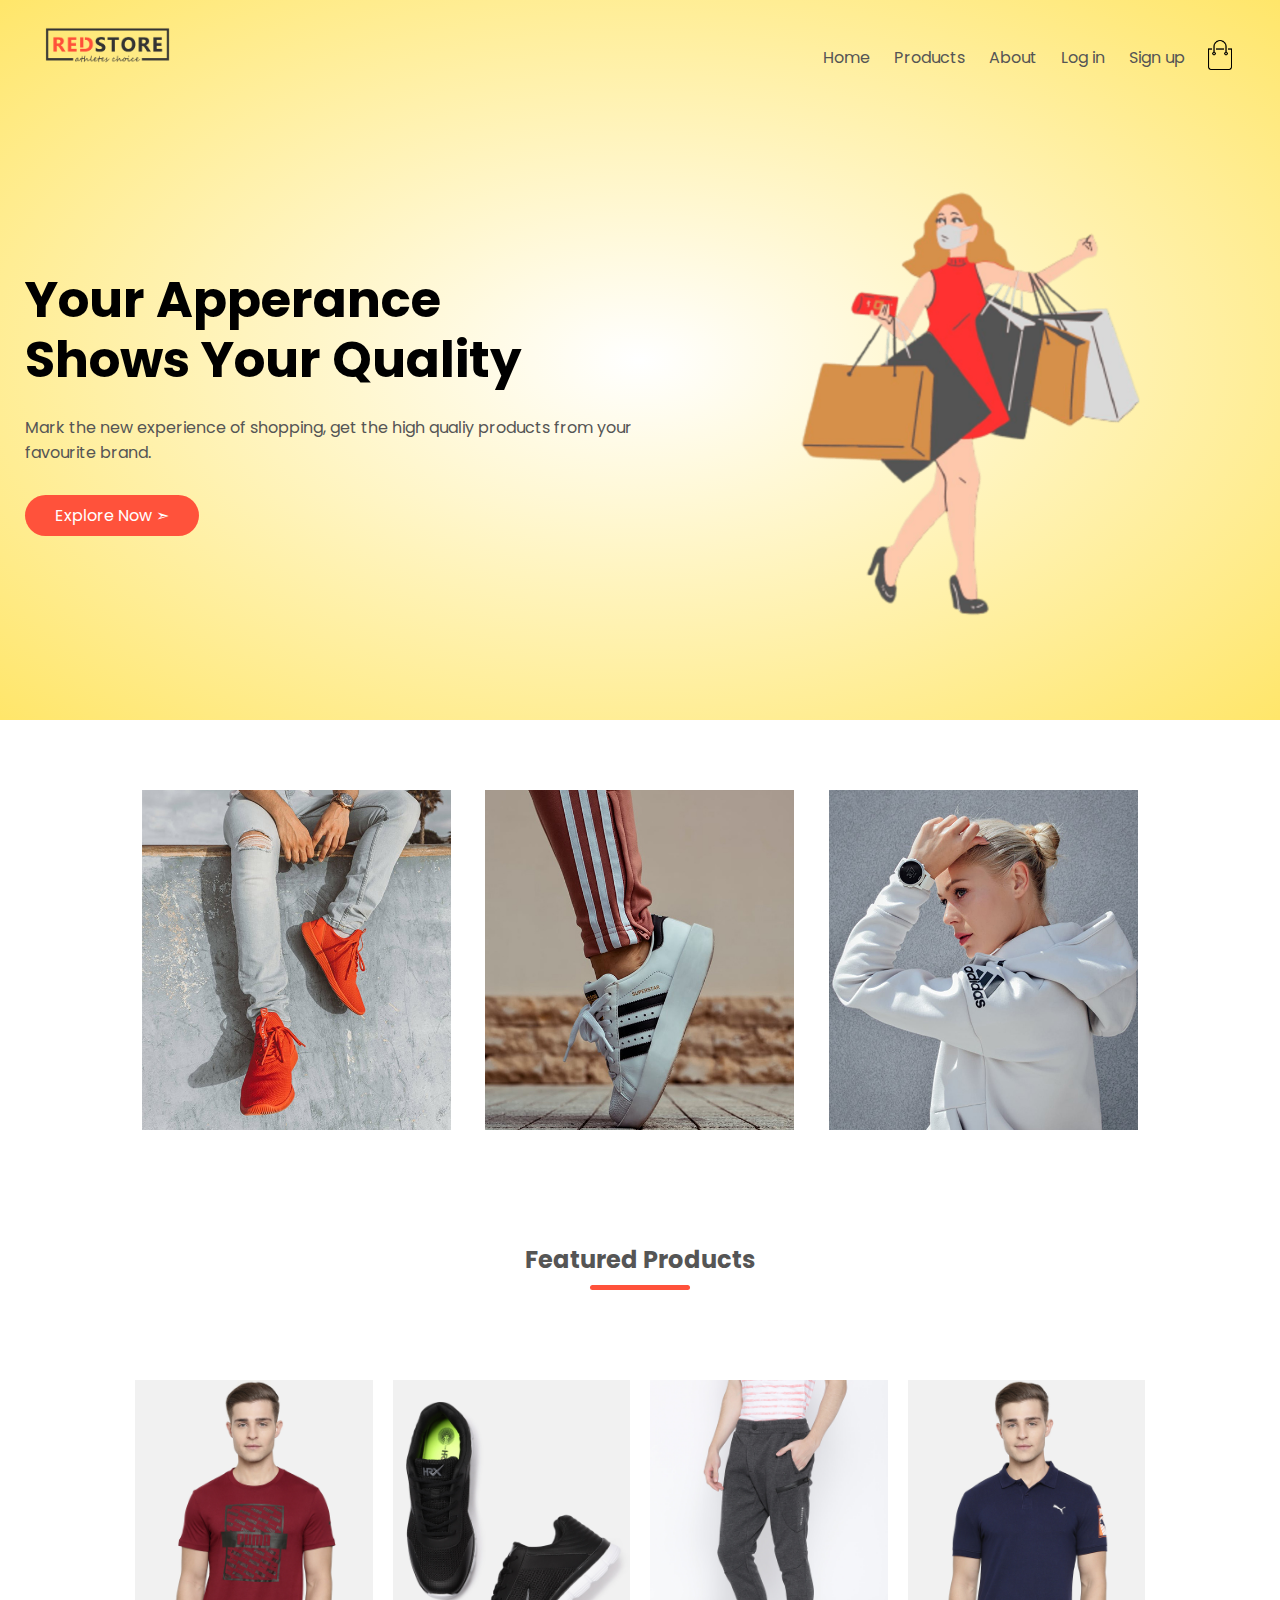
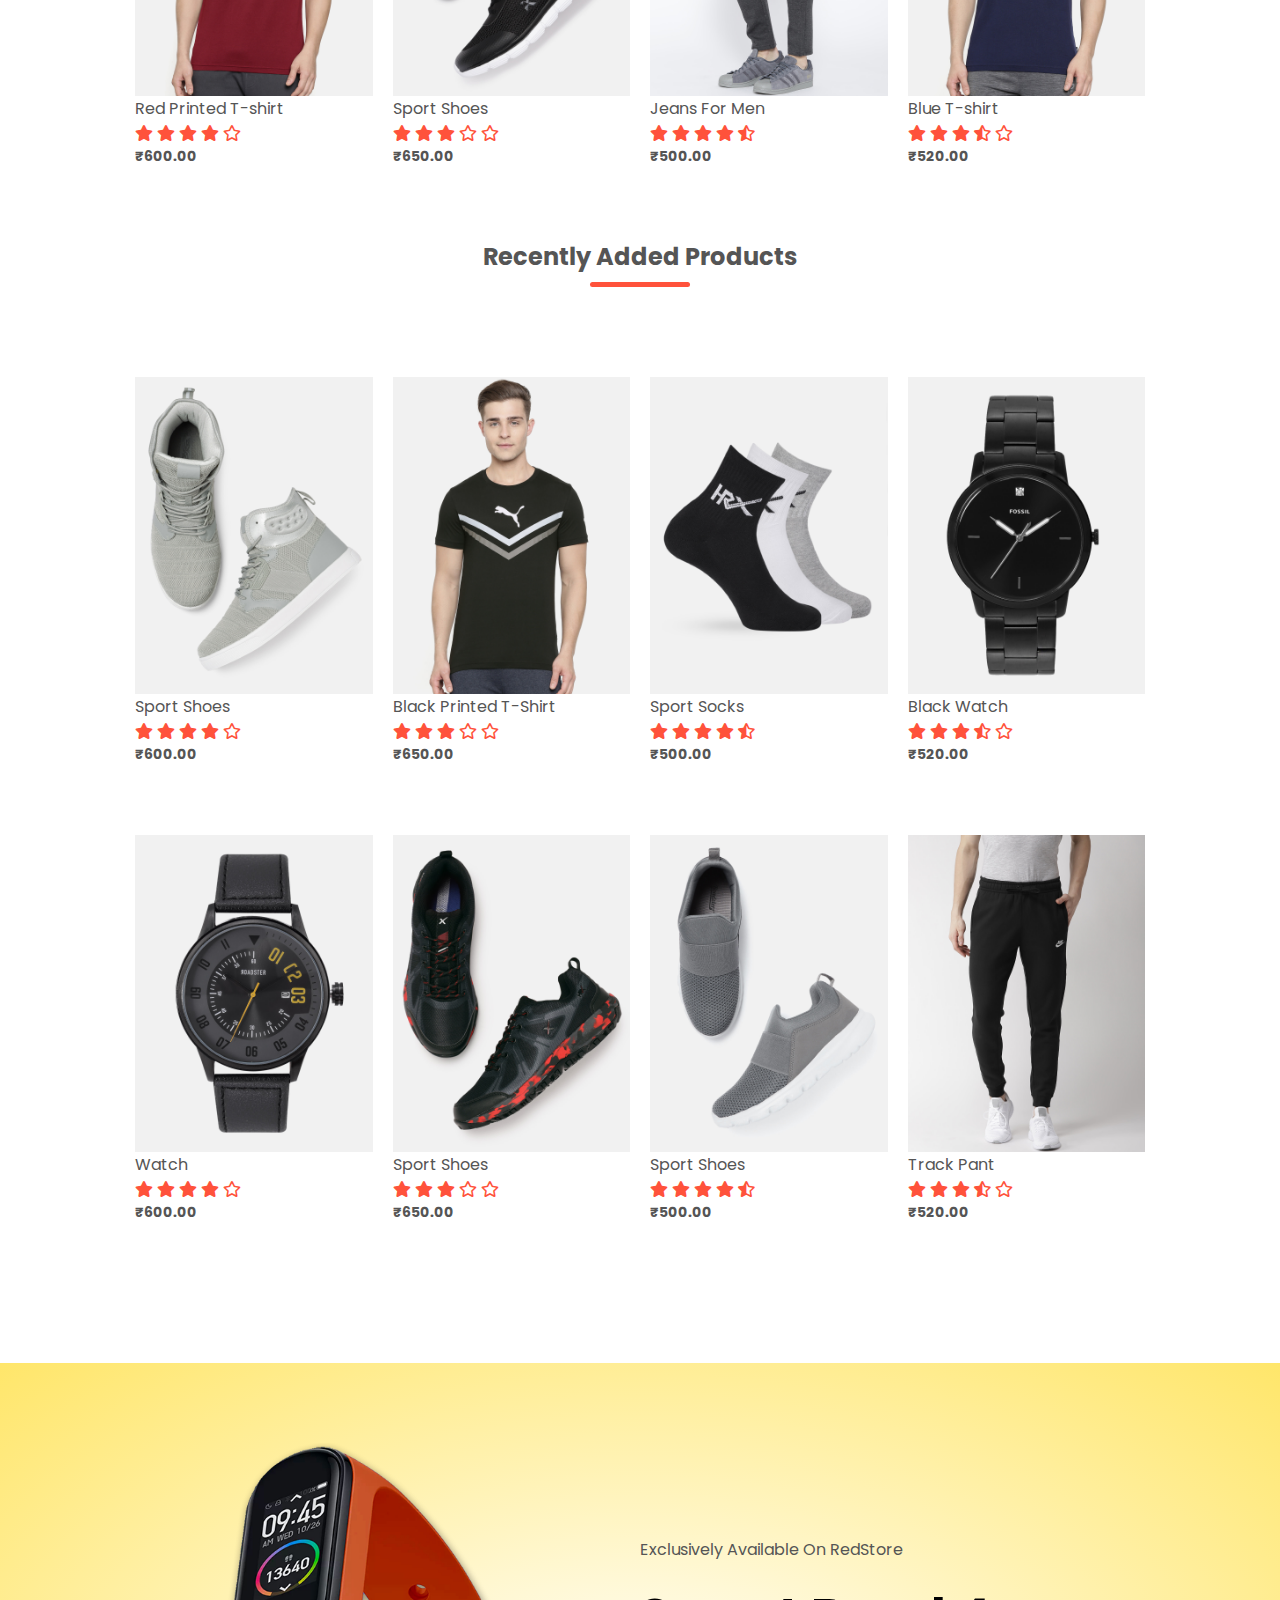
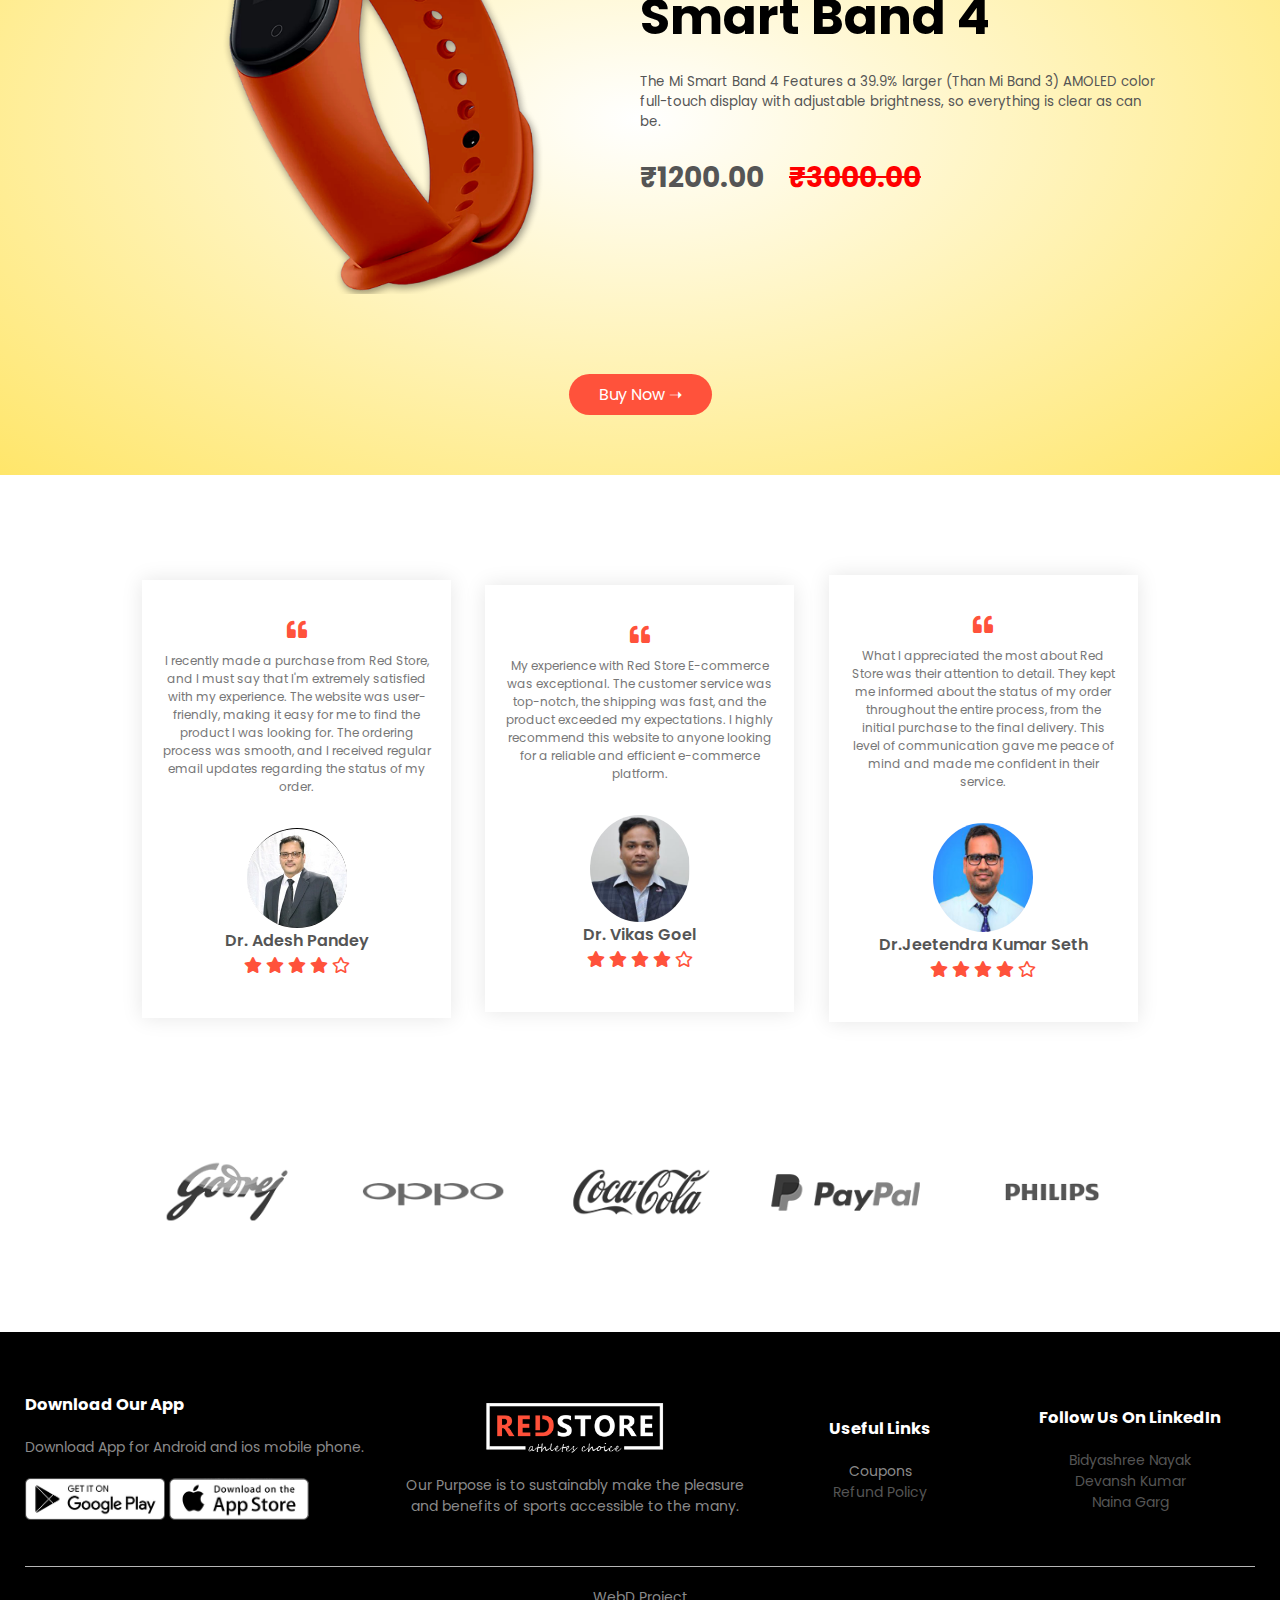
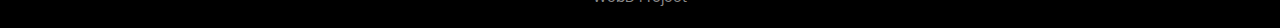
<file: index.html>
<html lang="en">
  <head>
    <meta charset="UTF-8" />
    <meta http-equiv="X-UA-Compatible" content="IE=edge" />
    <meta name="viewport" content="width=device-width, initial-scale=1.0" />
    <title>RED STORE</title>
    <!-- Defining the link for external stylesheet -->

    <link rel="stylesheet" href="style.css" />
    
    <!--incorporating google font poppins into file -->
    <link 
      href="https://fonts.googleapis.com/css2?family=Poppins:wght@200;400;500;600;700&display=swap"
      rel="stylesheet"
    />
    <link
      rel="stylesheet"
      href="https://cdnjs.cloudflare.com/ajax/libs/font-awesome/5.15.4/css/all.min.css"
    /> 
    <!-- icon reference of star incorporated from font awesome of ajax library -->
  </head>
  <body>
    <div class="header">
      <div class="container">
        <div class="navbar">    <!--Defined the division class for all the parts of the website-->
          <div class="logo">
            <img src="images/logo.png" alt="logo" width="125px" />
          </div>

           <!--Navigation Menu for different purposes-->
          <nav>
           

             <!--un-ordered-->
            <ul id="MenuItems"> 
              <li><a href="">Home</a></li>
              <li><a href="">Products</a></li>
              <li><a href="">About</a></li>
              <li><a onclick="show2()">Log in</a></li>
              <li><a onclick="show()">Sign up</a></li> 
              <!--The function show() here implements the javascript for validation of name,phone-no and email-id-->
            </ul>
          </nav>
            <!--Determining images for cart icon navigation menu icon-->
          <img src="images/cart.png" alt="cart logo" id="cart" />
          <img src="images/menu.png" class="menu-icon" onclick="menutoggle()" />
        </div> 
        
        <!--Designing the header banner -->
        <div class="row"> 
          <div class="col-2">
            <h1>
              Your Apperance<br />
              Shows Your Quality
            </h1>
            <p>
              Mark the new experience of shopping, get the high qualiy products
              from your favourite brand.
            </p>
            <a href="" class="btn">Explore Now &#10147;</a> <!--Designing a button for exploring the web page-->
          </div>
          <div class="col-2">
            <img src="images/image1.png" alt="Banner" />
          </div>
        </div>
      </div>
    </div>

    <!--Defining the featured products for the user with images-->
    <!---------------- featured categories ---------------->
    <div class="categories">
      <div class="small-container">
        <div class="row">
          <div class="col-3">
            <img src="images/category-1.jpg" />
          </div>
          <div class="col-3">
            <img src="images/category-2.jpg" />
          </div>
          <div class="col-3">
            <img src="images/category-3.jpg" />
          </div>
        </div>
      </div>
    </div>

    <!---------------- featured products ---------------->

    <div class="small-container">
      <h2 class="title">Featured Products</h2>
      <div class="row">
        <div class="col-4">
          <img src="images/product-1.jpg" />
          <h4>Red Printed T-shirt</h4>
          <div class="rating">
            <i class="fa fa-star"></i>
            <i class="fa fa-star"></i>
            <i class="fa fa-star"></i>
            <i class="fa fa-star"></i>
            <i class="far fa-star"></i>
          </div>
          <p><strong>₹600.00</strong></p>
        </div>
        <div class="col-4">
          <img src="images/product-2.jpg" />
          <h4>Sport Shoes</h4>
          <div class="rating">
            <i class="fa fa-star"></i>
            <i class="fa fa-star"></i>
            <i class="fa fa-star"></i>
            <i class="far fa-star"></i>
            <i class="far fa-star"></i>
          </div>
          <p><strong>₹650.00</strong></p>
        </div>
        <div class="col-4">
          <img src="images/product-3.jpg" />
          <h4>Jeans For Men</h4>
          <div class="rating">
            <i class="fa fa-star"></i>
            <i class="fa fa-star"></i>
            <i class="fa fa-star"></i>
            <i class="fa fa-star"></i>
            <i class="fas fa-star-half-alt"></i>
          </div>
          <p><strong>₹500.00</strong></p>
        </div>
        <div class="col-4">
          <img src="images/product-4.jpg" />
          <h4>Blue T-shirt</h4>
          <div class="rating">
            <i class="fa fa-star"></i>
            <i class="fa fa-star"></i>
            <i class="fa fa-star"></i>
            <i class="fas fa-star-half-alt"></i>
            <i class="far fa-star"></i>
          </div>
          <p><strong>₹520.00</strong></p>
        </div>
      </div>

      <h2 class="title">Recently Added Products</h2>
      <div class="row">
        <div class="col-4">
          <img src="images/product-5.jpg" />
          <h4>Sport Shoes</h4>
          <div class="rating">
            <i class="fa fa-star"></i>
            <i class="fa fa-star"></i>
            <i class="fa fa-star"></i>
            <i class="fa fa-star"></i>
            <i class="far fa-star"></i>
          </div>
          <p><strong>₹600.00</strong></p>
        </div>
        <div class="col-4">
          <img src="images/product-6.jpg" />
          <h4>Black Printed T-Shirt</h4>
          <div class="rating">
            <i class="fa fa-star"></i>
            <i class="fa fa-star"></i>
            <i class="fa fa-star"></i>
            <i class="far fa-star"></i>
            <i class="far fa-star"></i>
          </div>
          <p><strong>₹650.00</strong></p>
        </div>
        <div class="col-4">
          <img src="images/product-7.jpg" />
          <h4>Sport Socks</h4>
          <div class="rating">
            <i class="fa fa-star"></i>
            <i class="fa fa-star"></i>
            <i class="fa fa-star"></i>
            <i class="fa fa-star"></i>
            <i class="fas fa-star-half-alt"></i>
          </div>
          <p><strong>₹500.00</strong></p>
        </div>
        <div class="col-4">
          <img src="images/product-8.jpg" />
          <h4>Black Watch</h4>
          <div class="rating">
            <i class="fa fa-star"></i>
            <i class="fa fa-star"></i>
            <i class="fa fa-star"></i>
            <i class="fas fa-star-half-alt"></i>
            <i class="far fa-star"></i>
          </div>
          <p><strong>₹520.00</strong></p>
        </div>
      </div>

      <div class="row">
        <div class="col-4">
          <img src="images/product-9.jpg" />
          <h4>Watch</h4>
          <div class="rating">
            <i class="fa fa-star"></i>
            <i class="fa fa-star"></i>
            <i class="fa fa-star"></i>
            <i class="fa fa-star"></i>
            <i class="far fa-star"></i>
          </div>
          <p><strong>₹600.00</strong></p>
        </div>
        <div class="col-4">
          <img src="images/product-10.jpg" />
          <h4>Sport Shoes</h4>
          <div class="rating">
            <i class="fa fa-star"></i>
            <i class="fa fa-star"></i>
            <i class="fa fa-star"></i>
            <i class="far fa-star"></i>
            <i class="far fa-star"></i>
          </div>
          <p><strong>₹650.00</strong></p>
        </div>
        <div class="col-4">
          <img src="images/product-11.jpg" />
          <h4>Sport Shoes</h4>
          <div class="rating">
            <i class="fa fa-star"></i>
            <i class="fa fa-star"></i>
            <i class="fa fa-star"></i>
            <i class="fa fa-star"></i>
            <i class="fas fa-star-half-alt"></i>
          </div>
          <p><strong>₹500.00</strong></p>
        </div>
        <div class="col-4">
          <img src="images/product-12.jpg" />
          <h4>Track Pant</h4>
          <div class="rating">
            <i class="fa fa-star"></i>
            <i class="fa fa-star"></i>
            <i class="fa fa-star"></i>
            <i class="fas fa-star-half-alt"></i>
            <i class="far fa-star"></i>
          </div>
          <p><strong>₹520.00</strong></p>
        </div>
      </div>
    </div>
    <!--A banner for the product on which special offer is implemented-->
    <!------------------ offer ------------->

    <div class="offer">
      <div class="small-container">
        <div class="row">
          <div class="col-2">
            <img src="images/exclusive.png" class="offer-image" />
          </div>
          <div class="col-2">
            <p>Exclusively Available On RedStore</p>
            <h1>Smart Band 4</h1>
            <small>The Mi Smart Band 4 Features a 39.9% larger (Than Mi Band 3)
              AMOLED color full-touch display with adjustable brightness, so
              everything is clear as can be. </small
            ><br />
            <br>
            <p style="font-size:28px;"><b>₹1200.00 &nbsp;&nbsp;</b> <b id="cut">₹3000.00</b></p></div>
            <a href="" class="btn">Buy Now &#10141;</a>
          </div>
        </div>
      </div>
    </div>
    <!--Reviews by Customers after shopping from Red Store-->
    <!-- --------testimonial -->
    <div class="testimonial">
      <div class="small-container">
        <div class="row">
          <div class="col-3">
            <i class="fas fa-quote-left"></i>
            <p style="font-size: 12px; margin: 12px 0; color: #777">
              I recently made a purchase from Red Store, and I must say that I'm extremely satisfied with my experience. The website was user-friendly, making it easy for me to find the product I was looking for. The ordering process was smooth, and I received regular email updates regarding the status of my order.
            </p>

            <img src="images/user-1.jpg" />
            <h3>Dr. Adesh Pandey</h3>
            <div class="rating">
              <i class="fa fa-star"></i>
              <i class="fa fa-star"></i>
              <i class="fa fa-star"></i>
              <i class="fa fa-star"></i>
              <i class="far fa-star"></i>
            </div>
          </div>
          <div class="col-3">
            <i class="fas fa-quote-left"></i>
            <p style="font-size: 12px; margin: 12px 0; color: #777">
              My experience with Red Store E-commerce was exceptional. The customer service was top-notch, the shipping was fast, and the product exceeded my expectations. I highly recommend this website to anyone looking for a reliable and efficient e-commerce platform.
            </p>

            <img src="images/user-2.jpg" />
            <h3>Dr. Vikas Goel</h3>
            <div class="rating">
              <i class="fa fa-star"></i>
              <i class="fa fa-star"></i>
              <i class="fa fa-star"></i>
              <i class="fa fa-star"></i>
              <i class="far fa-star"></i>
            </div>
          </div>
          <div class="col-3">
            <i class="fas fa-quote-left"></i>
            <p style="font-size: 12px; margin: 12px 0; color: #777">
              What I appreciated the most about Red Store was their attention to detail. They kept me informed about the status of my order throughout the entire process, from the initial purchase to the final delivery. This level of communication gave me peace of mind and made me confident in their service.
            </p>

            <img src="images/user-3.jpg" />
            <h3>Dr.Jeetendra Kumar Seth </h3>
            <div class="rating">
              <i class="fa fa-star"></i>
              <i class="fa fa-star"></i>
              <i class="fa fa-star"></i>
              <i class="fa fa-star"></i>
              <i class="far fa-star"></i>
            </div>
          </div>
        </div>
      </div>
    </div>
    <!--Representing Brands and their products-->
    <!-- -------------brands----------- -->
    <div class="brands">
      <div class="small-container">
        <div class="row">
          <div class="col-5">
            <img src="images/logo-godrej.png" />
          </div>
          <div class="col-5">
            <img src="images/logo-oppo.png" />
          </div>
          <div class="col-5">
            <img src="images/logo-coca-cola.png" />
          </div>
          <div class="col-5">
            <img src="images/logo-paypal.png" />
          </div>
          <div class="col-5">
            <img src="images/logo-philips.png" />
          </div>
        </div>
      </div>
    </div>

    <!-------------footer---------->

    <div class="footer">
      <div class="container">
        <div class="row">
          <div class="footer-col-1">
            <h3>Download Our App</h3>
            <p>Download App for Android and ios mobile phone.</p>
            <div class="app-logo">
              <img src="images/play-store.png" />
              <img src="images/app-store.png" />
            </div>
          </div>
          <div class="footer-col-2">
            <img src="images/logo-white.png" />
            <p>
              Our Purpose is to sustainably make the pleasure and benefits of
              sports accessible to the many.
            </p>
          </div>
          <div class="footer-col-3">
            <h3>Useful Links</h3>
            <ul>
              <li>Coupons</li>
            </ul>
            <ul class="links">
              <li>
                <a
                  href="refundpolicy.html"
                  target="_blank"
                  >Refund Policy</a>
          </div>
          <div class="footer-col-4">
            <h3>Follow Us On LinkedIn</h3>
            <ul class="links">
              <li>
                <a
                  href="https://www.linkedin.com/in/bidyashree-nayak-b8a933241/"
                  target="_blank"
                  >Bidyashree Nayak</a>
                <br>
                <a
                  href="https://www.linkedin.com/in/devansh-kumar-2oo2"
                  target="_blank"
                  >Devansh Kumar</a>
                <br>
                <a
                  href="https://www.linkedin.com/in/naina-garg-443ab9255"
                  target="_blank"
                  >Naina Garg</a>
                
                
              </li>
            </ul>
          </div>
        </div>
        <hr />
        <p class="copyright">WebD Project</p>
      </div>
    </div>

    <!-- ---------------------Sign up ------------- -->
    <div id="sign">
      <div class="inp">
        <div class="head">
          <b><center>Create an account</center></b>
        </div>

        <input type="text" id="name"placeholder="Name" />
        <input type="text" id="phno"placeholder="Contact No." />
        <input type="text" id ="email" placeholder="Email" />
        <select name="address" id="add">
          <option value="Choose">State</option>
          <option value="Delhi">Delhi</option>
          <option value="Mumbai">Mumbai</option>
          <option value="UP">Uttar Pradesh</option>
          <option value="Chennai">Chennai</option>
          <option value="Kolkata">Kolkata</option>
        </select>
        <select name="gender" id="gen">
          <option value="Choose">Gender</option>
          <option value="Male">Male</option>
          <option value="Female">Female</option>
          </select>
        <div class="btnn">
          <a onclick="validate()" href="index.html"class="btn"><center>Sign In</center></a>
          <a onclick="cancel()" class="btn"><center>Cancel</center></a>
        </div>
      </div>
    </div>

    
    <!-- ---------------------Log in ------------- -->
    <div id="log">
      <div class="inp">
        <div class="head">
          <b><center>Log in</center></b>
        </div>

        <input type="text" id="name"placeholder="Username" />
        <input type="text" id="pass"placeholder="Password" />

        <div class="btnn">
          <a onclick="validate()" href="index.html"class="btn"><center>Log In</center></a>
          <a onclick="cancel()" class="btn"><center>Cancel</center></a>
        </div>
      </div>
    </div>
 

    <!-- ---------------------Javascipt For Menu Toggle------------- -->
    <script>
      var MenuItems = document.getElementById("MenuItems");

      MenuItems.style.maxHeight = "0px";

      function menutoggle() {
        if (MenuItems.style.maxHeight == "0px") {
          MenuItems.style.maxHeight = "200px";
        } else {
          MenuItems.style.maxHeight = "0px";
        }
      }
      function show2() {
        document.getElementById("log").style.display = "block";

      }
      function show() {
        document.getElementById("sign").style.display = "block";

      }
      
        

      
      function cancel() {
        document.getElementById("log").style.display = "none";
        document.getElementById("sign").style.display = "none";
      }
      function validate(){
        var em=document.getElementById("email").value;
        var na=document.getElementById("name").value;
        var pn=document.getElementById("phno").value;
        var a=document.getElementById("add").value;
        var pass=document.getElementById("pass").value;


        if(em=="" || na=="" || pn=="" || add=="" || gen=="" || pass==""){
          alert("Fill all the fields");
        }
        else if(/^\w+([\.-]?\w+)*@\w+([\.-]?\w+)*(\.\w{2,3})+$/.test(em)==false || /^[a-zA-Z ]+$/.test(na)==false || /^(\()?\d{3}(\))?\d{3}\d{4}$/.test(pn)==false){
           alert("Please enter your valid details");
        }
      
            

      }

    </script>
  </body>
</html>
</file>
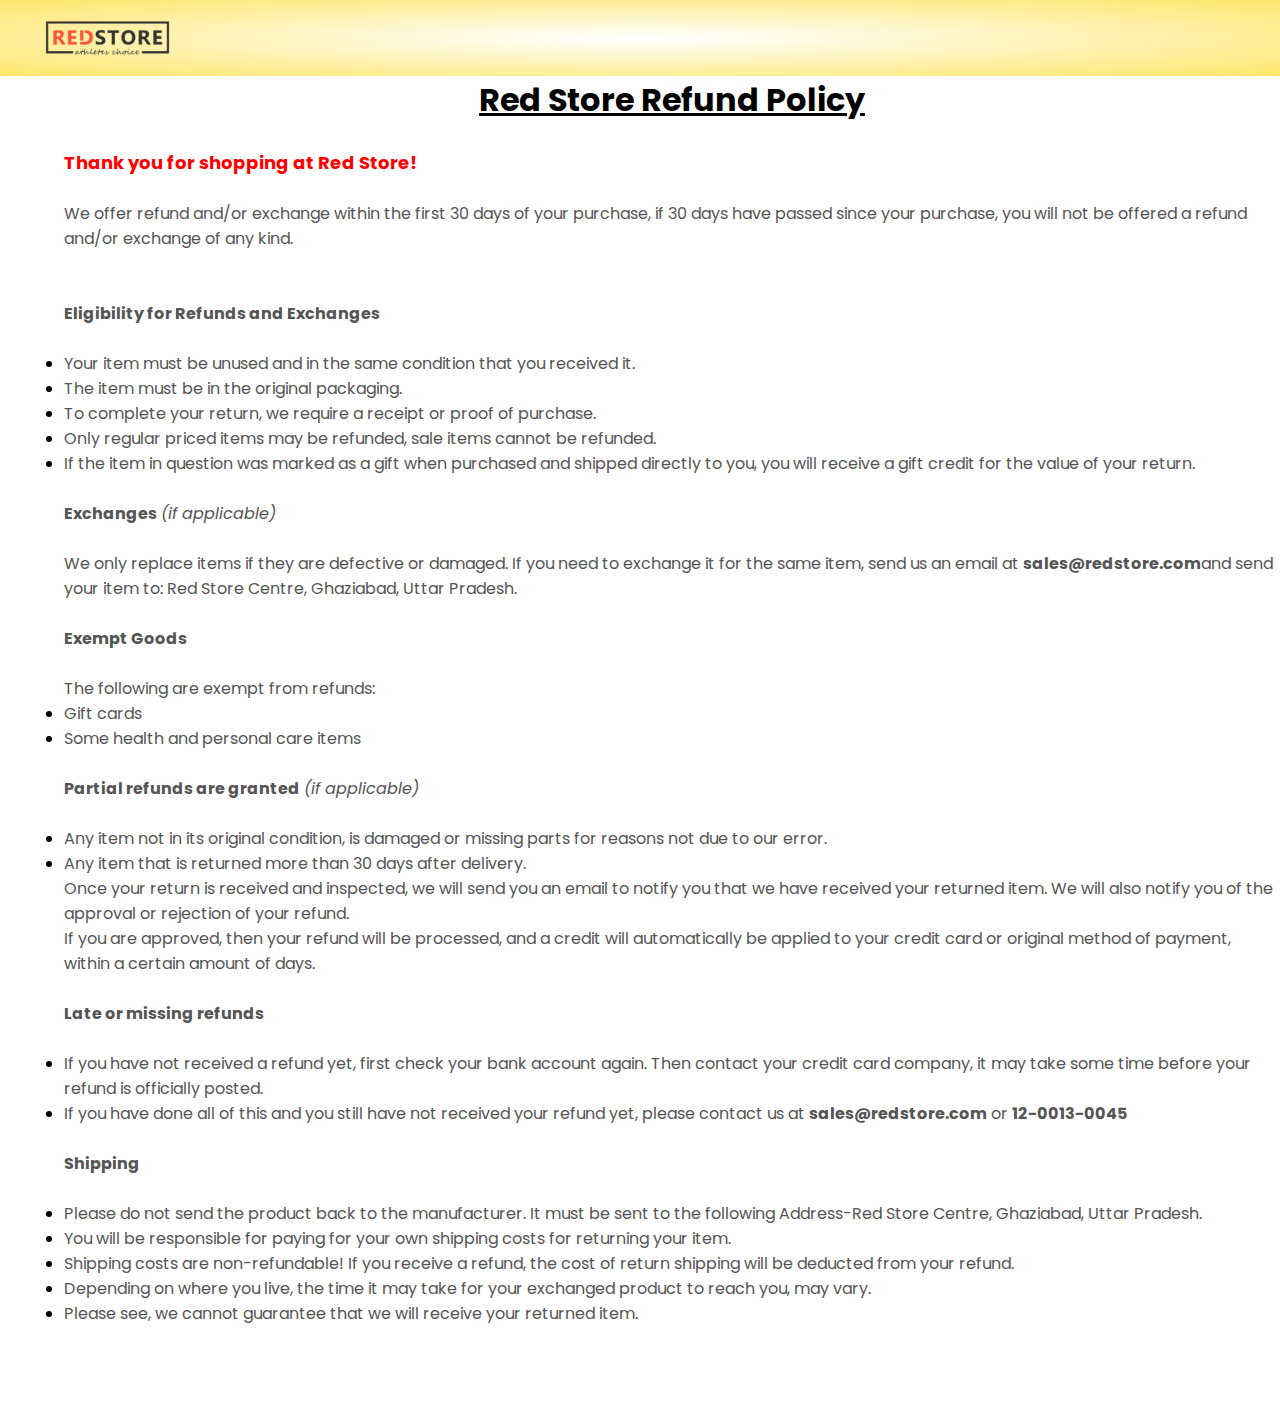
<file: refundpolicy.html>
<html lang="en">
  <head>
    <meta charset="UTF-8" />
    <meta http-equiv="X-UA-Compatible" content="IE=edge" />
    <meta name="viewport" content="width=device-width, initial-scale=1.0" />
    <title>RED STORE</title>
    <link rel="stylesheet" href="style.css" />
   
    
    <link 
      href="https://fonts.googleapis.com/css2?family=Poppins:wght@200;400;500;600;700&display=swap"
      rel="stylesheet"
    />
   <style>
   .con{
    margin-left: 5%;
   }
    ul{
        list-style-type: disc;
    }
   </style>
 
  </head>
  <body>
    <div class="header">
      <div class="container">
        <div class="navbar">    
          <div class="logo">
            <img src="images/logo.png" alt="logo" width="125px" />
          </div></div></div></div>
    <div class="con">
   <h1 style="text-decoration: underline;"><center>Red Store Refund Policy</center></h1>
   <br>
   <p style="color:red; font-size: large;"><b>Thank you for shopping at Red Store!</b><p>
    <br>
    <p>We offer refund and/or exchange within the first 30 days of your purchase, if 30 days have passed since your purchase, you will not be offered a refund and/or exchange of any kind.</p>
    <br><br>
    <p>
        <strong>Eligibility for Refunds and Exchanges</strong>
    </p>
    <br>
    <ul>
        <li>
            <p>Your item must be unused and in the same condition that you received it.</p>
        </li>
        <li>
            <p>The item must be in the original packaging.</p>
        </li>
        <li>
            <p>To complete your return, we require a receipt or proof of purchase.</p>
        </li>
        <li>
            <p>Only regular priced items may be refunded, sale items cannot be refunded.</p>
        </li>
        <li>
            <p>If the item in question was marked as a gift when purchased and shipped directly to you, you will receive a gift credit for the value of your return.</p>
        </li>
    </ul>
    <p>
        <br>
        <strong>Exchanges</strong>
        <em>(if applicable)</em>
    </p>
    <br>
    <p>We only replace items if they are defective or damaged. If you need to exchange it for the same item, send us an email at <b>sales@redstore.com</b>and send your item to: Red Store Centre, Ghaziabad, Uttar Pradesh.</p><br>
    <p>
        <strong>Exempt Goods</strong>
    </p>
    <br>
    <p>The following are exempt from refunds:</p>
    <ul>
        <li>
            <p>Gift cards</p>
        </li>
        <li>
            <p>Some health and personal care items</p>
        </li>
    </ul>
    <br>
    <p>
        <strong>Partial refunds are granted</strong>
        <em>(if applicable)</em>
    </p>
    <br>
    <ul>
        <li>
            <p>Any item not in its original condition, is damaged or missing parts for reasons not due to our error.</p>
        </li>
        <li>
            <p>Any item that is returned more than 30 days after delivery.</p>
        </li>
    </ul>
    <p>Once your return is received and inspected, we will send you an email to notify you that we have received your returned item. We will also notify you of the approval or rejection of your refund.</p>
    <p>If you are approved, then your refund will be processed, and a credit will automatically be applied to your credit card or original method of payment, within a certain amount of days.</p><br>
    <p>
        <strong>Late or missing refunds</strong>
    </p><br>
    <ul>
        <li>
            <p>If you have not received a refund yet, first check your bank account again. Then contact your credit card company, it may take some time before your refund is officially posted.</p>
        </li>
        <li>
            <p>If you have done all of this and you still have not received your refund yet, please contact us at <b>sales@redstore.com</b> or <b>12-0013-0045</b></p>
        </li>
    </ul> <br>
    <p>
        <strong>Shipping</strong>
    </p><br>
    <ul>
        <li>
            <p>Please do not send the product back to the manufacturer. It must be sent to the following Address-Red Store Centre, Ghaziabad, Uttar Pradesh.</p>
        </li>
        <li>
            <p>You will be responsible for paying for your own shipping costs for returning your item.</p>
        </li>
        <li>
            <p>Shipping costs are non-refundable! If you receive a refund, the cost of return shipping will be deducted from your refund.</p>
        </li>
        <li>
            <p>Depending on where you live, the time it may take for your exchanged product to reach you, may vary.</p>
        </li>
        <li>
            <p>Please see, we cannot guarantee that we will receive your returned item.</p>
        </li>
    </ul>
    <br><br><br>

</div>
</body>
</html>
</file>
<file: style.css>
* {
  margin: 0;
  padding: 0;
  box-sizing: border-box;
}

body {
  font-family: "Poppins", sans-serif;
}
.navbar {
  display: flex;
  align-items: center;
  padding: 20px;
}

nav {
  flex: 1;
  text-align: right;
}

nav ul {
  display: inline-block;
  list-style-type: none;
}

nav ul li {
  display: inline-block;
  margin-right: 20px;
  transition: transform 0.5s;
}

nav ul li:hover {
  transform: translateY(-5px);
  cursor: pointer;
}

#cart {
  margin-top: 20px;
  width: 30px;
  height: 30px;
  transition-duration: 0.5s;
}

#cart:hover {
  transform: translateY(-5px);
  cursor: pointer;
  transition: transform 0.5s;
}

a {
  text-decoration: none;
  color: #555;
}

p {
  color: #555;
}

.container {
  max-width: 1300px;
  height: auto;
  margin: auto;
  padding-left: 25px;
  padding-right: 25px;
}

.row {
  display: flex;
  align-items: center;
  flex-wrap: wrap;
  justify-content: space-around;
}

.col-2 {
  flex-basis: 50%;
  min-width: 300px;
}

.col-2 img {
  max-width: 100%;
  padding: 50px 0;
}

.col-2 h1 {
  font-size: 50px;
  line-height: 60px;
  margin: 25px 0;
}

.btn {
  display: inline-block;
  background: #ff523b;
  color: #fff;
  padding: 8px 30px;
  margin: 30px 0;
  border-radius: 30px;
  transition: background 0.5s;
}

.btn:hover {
  background: #563434;
}
.header {
  background: radial-gradient(#fff, #ffe66a);
}



.categories {
  margin: 70px ;
}

.col-3 {
  flex-basis: 30%;
  min-width: 250px;
  margin-bottom: 30px;
}

.col-3 img {
  max-width: 100%;
}

.small-container {
  max-width: 1080px;
  margin: auto;
  padding-left: 25px;
  padding-right: 25px;
}

.col-4 {
  flex-basis: 25%;
  padding: 10px;
  min-width: 200px;
  margin-bottom: 50px;
  transition: transform 0.5s;
}

.col-4 img {
  width: 100%;
}

.title {
  text-align: center;
  margin: 0 auto 80px;
  position: relative;
  line-height: 60px;
  color: #555;
}

.title::after {
  content: "";
  background: #ff523b;
  width: 100px;
  height: 5px;
  border-radius: 5px;
  position: absolute;
  bottom: 0;
  left: 50%;
  transform: translateX(-50%);
}

h4 {
  color: #555;
  font-weight: normal;
}

.col-4 p {
  font-size: 14px;
}

.rating .fa {
  color: #ff523b;
}

.rating .far {
  color: #ff523b;
}

.rating .fas {
  color: #ff523b;
}

.col-4:hover {
  transform: translateY(-5px);
}

/* ----------offer-------- */
.offer {
  background: radial-gradient(#fff, #ffe66a);
  margin-top: 80px;
  padding: 30px 0;
}

.col-2 .offer-img {
  padding: 50px;
}

small {
  color: #555;
}

#cut {
  text-decoration: line-through;
  color: red;
}

/* -------------testimonial--------------- */
.testimonial {
  padding-top: 100px;
}

.testimonial .col-3 {
  text-align: center;
  padding: 40px 20px;
  box-shadow: 0 0 20px 0px rgba(0, 0, 0, 0.1);
  cursor: pointer;
  transition: transform 0.5s;
}

.testimonial .col-3 img {
  width: 100px;
  margin-top: 20px;
  border-radius: 50%;
}

.testimonial .col-3:hover {
  transform: translateY(-10px);
}

.fas.fa-quote-left {
  font-size: 20px;
  color: #ff523b;
}

.testimonial .col-3 h3 {
  font-weight: 600;
  color: #555;
  font-size: 16px;
}

/* ----------brands---------- */

.brands {
  margin: 100px auto;
}

.col-5 {
  width: 160px;
}

.col-5 img {
  width: 100%;
  cursor: pointer;
  filter: grayscale(100%);
}

.col-5 img:hover {
  filter: grayscale(0);
}

/* ----------footer---------- */

.footer {
  background: #000000;
  color: #8a8a8a;
  font-size: 14px;
  padding: 60px 0 20px;
}

.footer p {
  color: #8a8a8a;
}

.footer h3 {
  color: #fff;
  margin-bottom: 20px;
}

.footer-col-1,
.footer-col-2,
.footer-col-3,
.footer-col-4 {
  min-width: 250px;
  margin-bottom: 20px;
}

.footer-col-1 {
  flex-basis: 30%;
}

.footer-col-2 {
  flex: 1;
  text-align: center;
}

.footer-col-2 img {
  width: 180px;
  margin-bottom: 20px;
}

.footer-col-3,
.footer-col-4 {
  flex-basis: 12%;
  text-align: center;
}

ul {
  list-style-type: none;
}

.app-logo {
  margin-top: 20px;
}

.app-logo img {
  width: 140px;
}

.footer hr {
  border: none;
  background: #b5b5b5;
  height: 1px;
  margin: 20px 0;
}

.copyright {
  text-align: center;
}

.menu-icon {
  width: 28px;
  margin-top: 20px;
  margin-left: 20px;
  display: none;
}

#sign {
  display: none;
  position: fixed;
  top: 0px;
  z-index: 1;
  margin-top: 0%;
  width: 100%;
  height: auto;
  transition-duration: 0.5s;
  transition-timing-function: linear; 
}

#log {
  display: none;
  position: fixed;
  top: 0px;
  z-index: 1;
  margin-top: 0%;
  width: 100%;
  height: auto;
  transition-duration: 0.5s;
  transition-timing-function: linear; 
}
.head{
  font-size: 140%;
  
}
.inp {
  position: relative;
  display: grid;
  top: 0;
  margin-top: 10%;
  background-color: #ffffffdc;
  width: 37%;
  padding: 5%;

  margin-left: 33%;
}
.btnn:hover {
  cursor: pointer;
}




/* -------------media query for menu------------- */

@media only screen and (max-width: 900px) {
  nav ul {
    position: absolute;
    top: 70px;
    left: 0;
    background: #33333372;
    width: 100%;
    overflow: hidden;
    transition: max-height 0.5s;
  }
  nav ul li {
    display: block;
    margin: 10px 50px 10px 0px;
  }
  .inp {
    position: relative;
    display: grid;
    background-color: #ffffffdc;
    width: 50%;
    padding: 5%;
    margin-top: 20%;
    margin-left: 25%;
  }

  nav ul li a {
    color: #fff;
  }

  .menu-icon {
    display: block;
    cursor: pointer;
  }
}

/* --------media query for less than 600 screen size */

@media only screen and (max-width: 600px) {
  .row {
    text-align: center;
  }

  .col-2,
  .col-3,
  .col-4 {
    flex-basis: 100%;
  }

  .inp {
    position: relative;
    display: grid;
    background-color: #ffffffdc;
    width: 60%;
    padding: 5%;
    margin-top: 50%;
    margin-left: 25%;
  }
}

@media only screen and (max-width: 506px) {
  .row {
    text-align: center;
  }

  #sign {
  display: none;
  position: fixed;
  top: 0px;
  z-index: 1;
  left:0;
  margin-top: 0%;
  width: 100%;
  height: auto;
  transition-duration: 0.5s;
  transition-timing-function: linear; 
}

  .inp {
    position: absolute;
    left:0;
    display: grid;
    background-color: #ffffffdc;
    width: 70%;
    padding: 5%;
    margin-left: 15%;
    margin-top: 70%;
   
    
  }
}
</file>
